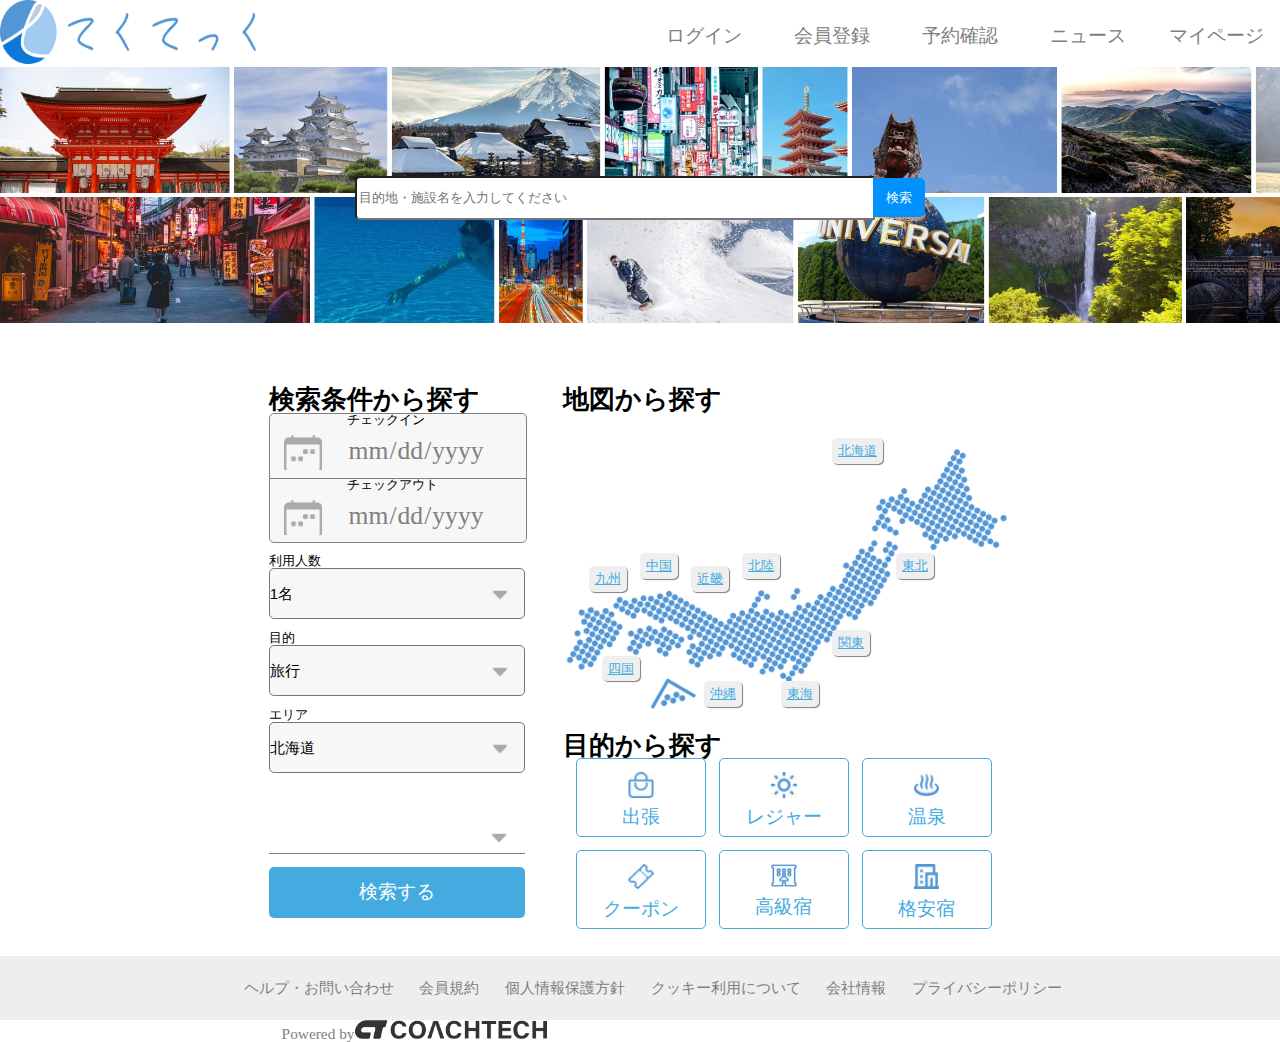
<file: index.html>
<!DOCTYPE html>
<html lang="ja">

<head>
  <meta charset="UTF-8">
  <meta name="viewport" content="width=device-width, initial-scale=1.0">
  <title>ホーム画面</title>
  <link rel="stylesheet" href="css/reset.css" />
  <link rel="stylesheet" href="css/style.css"/>
</head>

<body>
<header class="header">
    <a href="./index.html" class="link">
        <img src="img/logo.png"  alt="てくてっくのロゴ"  class="logo"> 
    </a>
    <nav>
        <ul class="header_links">
            <li class="header_link_box"><a href="./header.html" class="header_link">ログイン</a></li>
            <li class="header_link_box"><a href="./header.html" class="header_link">会員登録</a></li>
            <li class="header_link_box"><a href="./header.html" class="header_link">予約確認</a></li>
            <li class="header_link_box"><a href="./header.html" class="header_link">ニュース</a></li>
            <li class="header_link_box"><a href="./header.html" class="header_link">マイページ</a></li>
            <a href="./header.html">
                <img src="./img/icon/bars-icon.png"  alt="ハンバーガーメニューの線"  class="menu">
            </a>
        </ul>
    </nav>
</header>
<div class="eyecatch">
    <div class="form_contents">
        <input type="text" class="input_content" name="keyword" class="keyword" placeholder="目的地・施設名を入力してください">
        <button class="form_button" onclick="location.href='./searched.html'">検索</button>
    </div>
</div>
<main class="all_sarch_contents"> 
    <div class="detail_sarch_contents">
        <h2 class="header_middle">検索条件から探す</h2>
        <div class="date_all_contents">
            <div class="top_date_all_content">
                <div class="date_content">
                    <label class="check_in">チェックイン</label>
                    <input type="date" class="date_form">
                </div>
            </div>
            <div class="under_date_all_content">
                <div class="date_content">
                    <label class="check_out">チェックアウト</label>
                    <input type="date" class="date_form">
                </div>
            </div>
        </div>
        <div class="select_contents">
            <label class="select_content_label">利用人数</label>
            <select class="select_content">
                <option>1名</option>
                <option>2名</option>
                <option>3名</option>
            </select>
        </div>
        <div class="select_contents">
            <label class="select_content_label">目的</label>
            <select class="select_content">
                <option>旅行</option>
                <option>出張</option>
                <option>冒険</option>
            </select>
        </div>
        <div class="select_contents">
            <label class="select_content_label">エリア</label>
            <select class="select_content">
                <option>北海道</option>
                <option>東北</option>
                <option>関東</option>
                <option>東海</option>
                <option>中部</option>
                <option>近畿</option>
                <option>中国</option>
                <option>四国</option>
                <option>九州</option>
                <option>沖縄</option>
            </select>
        </div>
        <div class="accordion_contents">
            <details>
                <summary class="summary">
                    <div class="summary_inner">
                        <img src="img/icon/arrow-icon.png"  alt="オープンののアイコン"  class="open_icon">
                    </div>
                </summary>
                <div>
                    <p class="accordion_header">食事タイプ</p>
                    <input type="radio" name="radio" class="radio"/>
                    <label class="radio_label">夕朝食付き</label></br>
                    <input type="radio" name="radio" class="radio"/>
                    <label class="radio_label">朝食付き</label></br>
                    <input type="radio" name="radio" class="radio"/>
                    <label class="radio_label">夕食付き</label></br>
                    <input type="radio" name="radio" class="radio"/>
                    <label class="radio_label">素泊まり</label></br>
                </div>
                <div class="checkbox_contents">
                    <p class="accordion_header">部屋こだわり</p>
                    <label class="checkbox_label" for="no_smoking">
                        <input type="checkbox" id="no_smoking"><span class="text">禁煙</span>
                    </label><br>
                    <label class="checkbox_label" for="spa">
                        <input type="checkbox" id="spa"><span class="text">露天風呂付き</span>
                    </label><br>
                    <label class="checkbox_label" for="luxury">
                        <input type="checkbox" id="luxury"><span class="text">スイートルーム</span>
                    </label><br>
                    <label class="checkbox_label" for="view">
                        <input type="checkbox" id="view"><span class="text">景色が綺麗</span>
                    </label><br>
                </div>
            </details>
        </div>
        <button class="detail_form_button" onclick="location.href='./searched.html'">検索する</button>
    </div>
    <div class="location_purpose_sarch_contents">
        <div class="location_sarch_contents">
            <h2 class="header_middle">地図から探す</h2>
            <div class="map_contents">
                <img src="img/map.png"  alt="マップ画像"  class="map_png">
                <div class="hokkaido">
                    <button onclick="location.href='./area.html'" class="area_button" >北海道</button>
                </div>
                <div class="touhoku">
                    <button onclick="location.href='./area.html'" class="area_button">東北</button>
                </div>
                <div class="kanto">
                    <button onclick="location.href='./area.html'" class="area_button">関東</button>
                </div>
                <div class="toukai">
                    <button onclick="location.href='./area.html'" class="area_button">東海</button>
                </div>
                <div class="hokuriku">
                    <button onclick="location.href='./area.html'" class="area_button">北陸</button>
                </div>
                <div class="kinki">
                    <button onclick="location.href='./area.html'" class="area_button">近畿</button>
                </div>
                <div class="tyuugoku">
                    <button onclick="location.href='./area.html'" class="area_button">中国</button>
                </div>
                <div class="shikoku">
                    <button onclick="location.href='./area.html'" class="area_button">四国</button>
                </div>
                <div class="kyuusyuu">
                    <button onclick="location.href='./area.html'" class="area_button">九州</button>
                </div>
                <div class="okinawa">
                    <button onclick="location.href='./area.html'" class="area_button">沖縄</button>
                </div>
            </div>
        </div>
        <div class="purpose_sarch_contents">
            <h2 class="header_middle">目的から探す</h2>
            <div class="card_contents">
                <a class="card_content" href="./purpose.html">
                    <img src="img/icon/business-icon.jpg"  alt="出張のアイコン" class="icon">
                    <p class="card_name">出張</p>
                </a>
                <a class="card_content" href="./purpose.html">
                    <img src="img/icon/leisure-icon.jpg"  alt="レジャーのアイコン" class="icon">
                    <p class="card_name">レジャー</p>
                </a>
                <a class="card_content" href="./purpose.html">
                    <img src="img/icon/spa-icon.jpg"  alt="温泉のアイコン" class="icon">
                    <p class="card_name">温泉</p>
                </a>
                <a class="card_content" href="./purpose.html">
                    <img src="img/icon/coupon-icon.jpg"  alt="クーポンのアイコン" class="icon">
                    <p class="card_name">クーポン</p>
                </a>
                <a class="card_content" href="./purpose.html">
                    <img src="img/icon/luxury-hotel-icon.jpg"  alt="高級宿のアイコン" class="icon">
                    <p class="card_name">高級宿</p>
                </a>
                <a class="card_content" href="./purpose.html">
                    <img src="img/icon/cheap-hotel-icon.jpg"  alt="格安宿のアイコン" class="icon">
                    <p class="card_name">格安宿</p>
                </a>
            </div>
        </div>
    </div>
</main>
<footer>
    <ul class="footer_lists">
        <div class="responsive_footer_list">
            <li class="footer_list"><a href="./header.html" class="footer_link">ヘルプ・お問い合わせ</a><li>
            <li class="footer_list"><a href="./header.html" class="footer_link">会員規約</a><li>
        </div>
        <div class="responsive_footer_list">
            <li class="footer_list"><a href="./header.html" class="footer_link">個人情報保護方針</a><li>
            <li class="footer_list"><a href="./header.html" class="footer_link">クッキー利用について</a><li>
        </div>
        <div class="responsive_footer_list">
            <li class="footer_list"><a href="./header.html" class="footer_link">会社情報</a><li>
            <li class="footer_list"><a href="./header.html" class="footer_link">プライバシーポリシー</a><li>
        </div>
    </ul>
</footer>
<a href="https://coachtech.site/" class="link">
    <small class="coachtech_logo_content"><p class="powered_by">Powered by</p><img src="img/coachtech-logo.png"  alt="coachtechのロゴ" class="coachtech_logo"></small>
</a>
</body>
</html>
</file>
<file: css/style.css>
/* ヘッダに当てているCSS */
.header {
    display: flex;
    justify-content: space-between;
}

.header_middle {
    font-family: "sans-serif";
    font-size: 2vw;
}

.logo {
    height: 5vw;
    ;
    width: 20vw;
}

@media screen and (max-width: 999px) {
    .logo {
        height: 10vw;
        width: 40vw;
        margin-bottom: 3vw;
    }
}

.header_links {
    display: flex;
}

@media screen and (max-width: 999px) {
    .header_link_box {
        display: none;
    }
}

.header_link_box {
    height: 3vw;
    width: 10vw;
    text-align: center;
}

.header_link {
    display: inline-block;
    text-decoration: none;
    color: grey;
    font-size: 1.5vw;
    margin-top: 2vw;
}

.menu {
    display: inline-block;
    height: 10vw;
    width: 10vw;
}

@media screen and (min-width: 999px) {
    .menu {
        display: none;
    }
}

/* アイキャッチ・検索フォームの設定 */
.eyecatch {
    position: relative;
    width: 100vw;
    height: 20vw;
    background-size: cover;
    background-image: url("../img/eyecatch__pc.jpg");
    margin: 0 calc(50% - 50vw);
    text-align: center;
}

@media screen and (max-width: 999px) {
    .eyecatch {
        position: relative;
        width: 100vw;
        height: 60vw;
        background-size: cover;
        background-image: url("../img/eyecatch__sp.jpg");
        text-align: center;
    }
}
.form_contents{
    padding-top: 8.5vw;
}
.input_content {
    height: 3vw;
    width: 40vw;
    border-radius: 5px 0px 0px 5px;
}

@media screen and (max-width: 999px) {
    .input_content {
        display: none;
    }
}

.form_button {
    height: 3vw;
    width: 4vw;
    background-color: #0091ff;
    border: none;
    color: white;
    margin-left: -6px;
    border-radius: 0px 5px 5px 0px;
}

@media screen and (max-width: 999px) {
    .form_button {
        display: none;
    }
}

/* メインコンテンツ全体の指定（検索フォームでの指定） */
.all_sarch_contents {
    display: flex;
    justify-content: center;
    height: auto;
}

/* 詳細条件（左の検索フォームの指定） */
@media screen and (max-width: 999px) {
    .header_middle {
        margin-top: 2vw;
        font-size: 6vw;
    }
}

.detail_sarch_contents {
    margin-top: 5vw;
    margin-bottom: 3vw;
    width: 20vw;
    margin-right: 1.5vw;
}

@media screen and (max-width: 999px) {
    .detail_sarch_contents {
        width: 90vw;
    }
}

/* 日付検索に関するCSS */
.date_all_contents {
    border: 1px solid gray;
    border-radius: 5px;
    height: 10vw;
    width: 20vw;
    background-color: rgb(247, 247, 247);
}

@media screen and (max-width: 999px) {
    .date_all_contents {
        margin-top: 2vw;
        height: 35vw;
        width: 90vw;
    }
}

.top_date_all_content {
    display: flex;
    height: 5vw;
}

@media screen and (max-width: 999px) {
    .top_date_all_content {
        height: 17vw;
    }
}

.check_in,
.check_out {
    display: block;
    font-size: 1vw;
}

.check_in {
    margin-left: 5vw;
}

@media screen and (max-width: 999px) {
    .check_in {
        margin-top: 1vw;
        display: inline-block;
        margin-left: 15vw;
        height: 4vw;
        font-size: 4vw;
    }
}

.check_out {
    margin-left: 5vw;
}

@media screen and (max-width: 999px) {
    .check_out {
        margin-top: 1vw;
        display: inline-block;
        margin-left: 15vw;
        height: 4vw;
        font-size: 4vw;
    }
}

.under_date_all_content {
    display: flex;
    border-top: 1px solid grey;
    height: 5vw;
}

.date_form::before {
    background: url("../img/icon/calendar-icon.png") no-repeat;
    content: "";
    position: absolute;
    background-size: 3vw 3vw;
    height: 5vw;
    width: 5vw;
}

@media screen and (max-width: 999px) {
    .date_form::before {
        background-size: 10vw 10vw;
        height: 20vw;
        width: 30vw;
        right: 48vw;
        top: -0.1vw;
    }
}

.date_form {
    position: relative;
    height: 3vw;
    width: 18vw;
    border: none;
    background-color: rgb(247, 247, 247);
    margin-top: 5px;
}

@media screen and (max-width: 999px) {
    .date_form {
        height: 11vw;
        width: 80vw;
    }
}

.date_form[type="date"]::-webkit-calendar-picker-indicator {
    position: absolute;
    cursor: pointer;
    margin-left: -3vw;
    height: 10vw;
    width: 10vw;
    background: transparent;
    color: transparent;
}

@media screen and (max-width: 999px) {
    .date_form[type="date"]::-webkit-calendar-picker-indicator {
        height: 12vw;
        width: 12vw;
        margin-left: 2vw;
    }
}

.date_form[type="date"]::-webkit-datetime-edit {
    position: relative;
    font-size: 2vw;
    margin-left: 5vw;
    font-family: "sans-serif";
    color: grey;
}

@media screen and (max-width: 999px) {
    .date_form[type="date"]::-webkit-datetime-edit {
        font-size: 6vw;
        margin-left: 15vw;
    }
}

.date_content {
    display: inline-block;
    margin-left: 1vw;
}

.date {
    display: inline-block;
}

/* セレクトボックスに対するCSS */
.select_contents {
    margin-top: 1vw;
}

.select_content_label {
    display: block;
    font-size: 1vw;
    background-color: white;
}

@media screen and (max-width: 999px) {
    .select_content_label {
        margin-top: 4vw;
        margin-bottom: 2vw;
        font-size: 4vw;
    }
}

.select_content {
    height: 4vw;
    width: 20vw;
    font-size: 15px;
    background-color: rgb(247, 247, 247);
    border-radius: 5px;
    -webkit-appearance: none;
    appearance: none;
    background-image: url("../img/icon/arrow-icon.png");
    background-repeat: no-repeat;
    background-size: 2vw 2vw;
    background-position: 17vw center;
}

@media screen and (max-width: 999px) {
    .select_content {
        width: 90vw;
        height: 17vw;
        background-size: 10vw 10vw;
        font-size: 5vw;
        background-position: 75vw center;
    }
}

/* アコーディオンUI */
.accordion_contents {
    margin-top: 1vw;
}

.summary {
    display: block;
    border-bottom: 1px solid grey;
    margin-bottom: 1vw;
    margin-top: 4vw;
}

.summary::-webkit-details-marker {
    /* Safariで表示されるデフォルトの三角形アイコンを消すためのものになります */
    display: none;
}

.open_icon {
    margin-left: 17vw;
    width: 2vw;
    height: 2vw;
    transition: transform 0.4s;
}

@media screen and (max-width: 999px) {
    .open_icon {
        margin-left: 75vw;
        width: 10vw;
        height: 10vw;
    }
}

/* アコーディオンが開いた時のスタイル */
details[open] .open_icon {
    transform: rotate(180deg);
}

.radio {
    margin-bottom: 1vw;
}

.detail_form_button {
    height: 4vw;
    width: 20vw;
    background: rgb(67, 171, 223);
    color: white;
    border: none;
    font-size: 1.5vw;
    border-radius: 5px;
}

@media screen and (max-width: 999px) {
    .detail_form_button {
        height: 15vw;
        width: 90vw;
        font-size: 4vw;
        margin-top: 3vw;
        margin-bottom: 3vw;
    }
}

/* ラジオボタン・チェックボックスに対するCSS */
@media screen and (max-width: 999px) {
    .accordion_header {
        margin-top: 5vw;
        margin-left: 2vw;
        margin-bottom: 5vw;
        font-size: 4vw;
    }
}

.radio {
    transform: scale(1.5);
}

@media screen and (max-width: 999px) {
    .radio {
        display: inline-block;
        height: 4vw;
        width: 4vw;
        margin-top: 1vw;
        margin-left: 3vw;
    }
}

.radio_label {
    margin-bottom: 1vw;
}

@media screen and (max-width: 999px) {
    .radio_label {
        display: inline-block;
        margin-left: 2vw;
        height: 7vw;
        font-size: 4vw;
    }
}

.checkbox_contents {
    margin-bottom: 2vw;
}

.checkbox_label {
    cursor: pointer;
    margin-top: 1vw;
    margin-bottom: 1vw;
}

@media screen and (max-width: 999px) {
    .checkbox_label {
        font-size: 4vw;
    }
}

.checkbox_label input {
    display: none;
}

@media screen and (max-width: 999px) {
    .checkbox_label input {
        width: 7vw;
        height: 7vw;
    }
}

.checkbox_label input+.text:before {
    content: "";
    display: inline-block;
    position: relative;
    top: 0.25em;
    margin: 0 5px 0 0;
    background-image: none, url("../img/icon/check-box-icon.png");
    background-size: 68% auto, 100%;
    background-position: top 55% left 50%, 0 0;
    background-repeat: no-repeat, no-repeat;
    width: 19px;
    height: 18px;
}

@media screen and (max-width: 999px) {
    .checkbox_label input+.text::before {
        width: 7vw;
        height: 7vw;
    }
}

.checkbox_label input:checked+.text:before {
    background-image: url("../img/icon/check-box-icon.png");
}

/* 右の検索絞込のCSS */
.location_purpose_sarch_contents {
    margin-top: 5vw;
    width: 35vw;
    margin-left: 1.5vw;
}

@media screen and (max-width: 999px) {
    .location_purpose_sarch_contents {
        display: none;
    }
}

/* マップでの絞り込みに対するCSS */
.map_contents {
    position: relative;
    width: 30vw;
    height: 25vw;
}

.map_png {
    width: 35vw;
    height: 25vw;
}

.area_button {
    border: none;
    height: 2vw;
    border-radius: 5px;
    color: rgb(67, 171, 223);
    text-decoration: underline 1px solid rgb(67, 171, 223);
    box-shadow: 1px 1px 1px 0px gray;
}

.hokkaido {
    position: absolute;
    top: 2vw;
    left: 21vw;
}

.touhoku {
    position: absolute;
    top: 11vw;
    left: 26vw;
}

.kanto {
    position: absolute;
    top: 17vw;
    left: 21vw;
}

.toukai {
    position: absolute;
    top: 21vw;
    left: 17vw;
}

.hokuriku {
    position: absolute;
    top: 11vw;
    left: 14vw;
}

.tyubu {
    position: absolute;
}

.kinki {
    position: absolute;
    top: 12vw;
    left: 10vw;
}

.tyuugoku {
    position: absolute;
    top: 11vw;
    left: 6vw;
}

.shikoku {
    position: absolute;
    top: 19vw;
    left: 3vw;
}

.kyuusyuu {
    position: absolute;
    top: 12vw;
    left: 2vw;
}

.okinawa {
    position: absolute;
    top: 21vw;
    left: 11vw;
}

/* 右のカードに当てるCSS */
.card_contents {
    display: flex;
    flex-wrap: wrap;
}

.card_content {
    display: inline-block;
    border: 1px solid rgb(67, 171, 223);
    text-align: center;
    width: 10vw;
    height: 6vw;
    border-radius: 5px;
    margin-left: 1vw;
    margin-bottom: 1vw;
    text-decoration: none;
}

.icon {
    margin-top: 1vw;
    height: auto;
    width: 2vw;
}

.card_name {
    margin-top: 0.5vw;
    font-size: 1.5vw;
    color: rgb(67, 171, 223);
}

/* フッター、下層の著作権に対するCSS */
.footer_lists {
    list-style: none;
    display: flex;
    justify-content: center;
    align-items: center;
    background-color: rgb(239, 238, 238);
    height: 5vw;
    width: 100vw;
}

@media screen and (max-width: 999px) {
    .footer_lists {
        display: inline-block;
        height: 30vw;
    }
}

.responsive_footer_list {
    display: flex;
}

@media screen and (max-width: 999px) {
    .responsive_footer_list {
        margin-left: 3vw;
    }
}

.footer_list {
    margin-left: 2vw;
}

@media screen and (max-width: 999px) {
    .footer_list {
        height: 10vw;
        width: 40vw;
    }
}

.footer_link {
    display: inline-block;
    text-decoration: none;
    color: grey;
    font-size: 1.2vw;
}

@media screen and (max-width: 999px) {
    .footer_link {
        margin-top: 2vw;
        font-size: 3vw;
    }
}

.coachtech_logo_content {
    margin-left: 22vw;
}

@media screen and (max-width: 999px) {
    .coachtech_logo_content {
        margin-left: 10vw;
    }
}

.powered_by {
    display: inline-block;
    text-decoration: none;
    color: grey;
    font-size: 1.2vw;
}

@media screen and (max-width: 999px) {
    .powered_by {
        font-size: 4vw;
    }
}

.coachtech_logo {
    width: 15vw;
    height: auto;
}

@media screen and (max-width: 999px) {
    .coachtech_logo {
        margin-left: 4vw;
        width: 40vw;
    }
}
</file>
